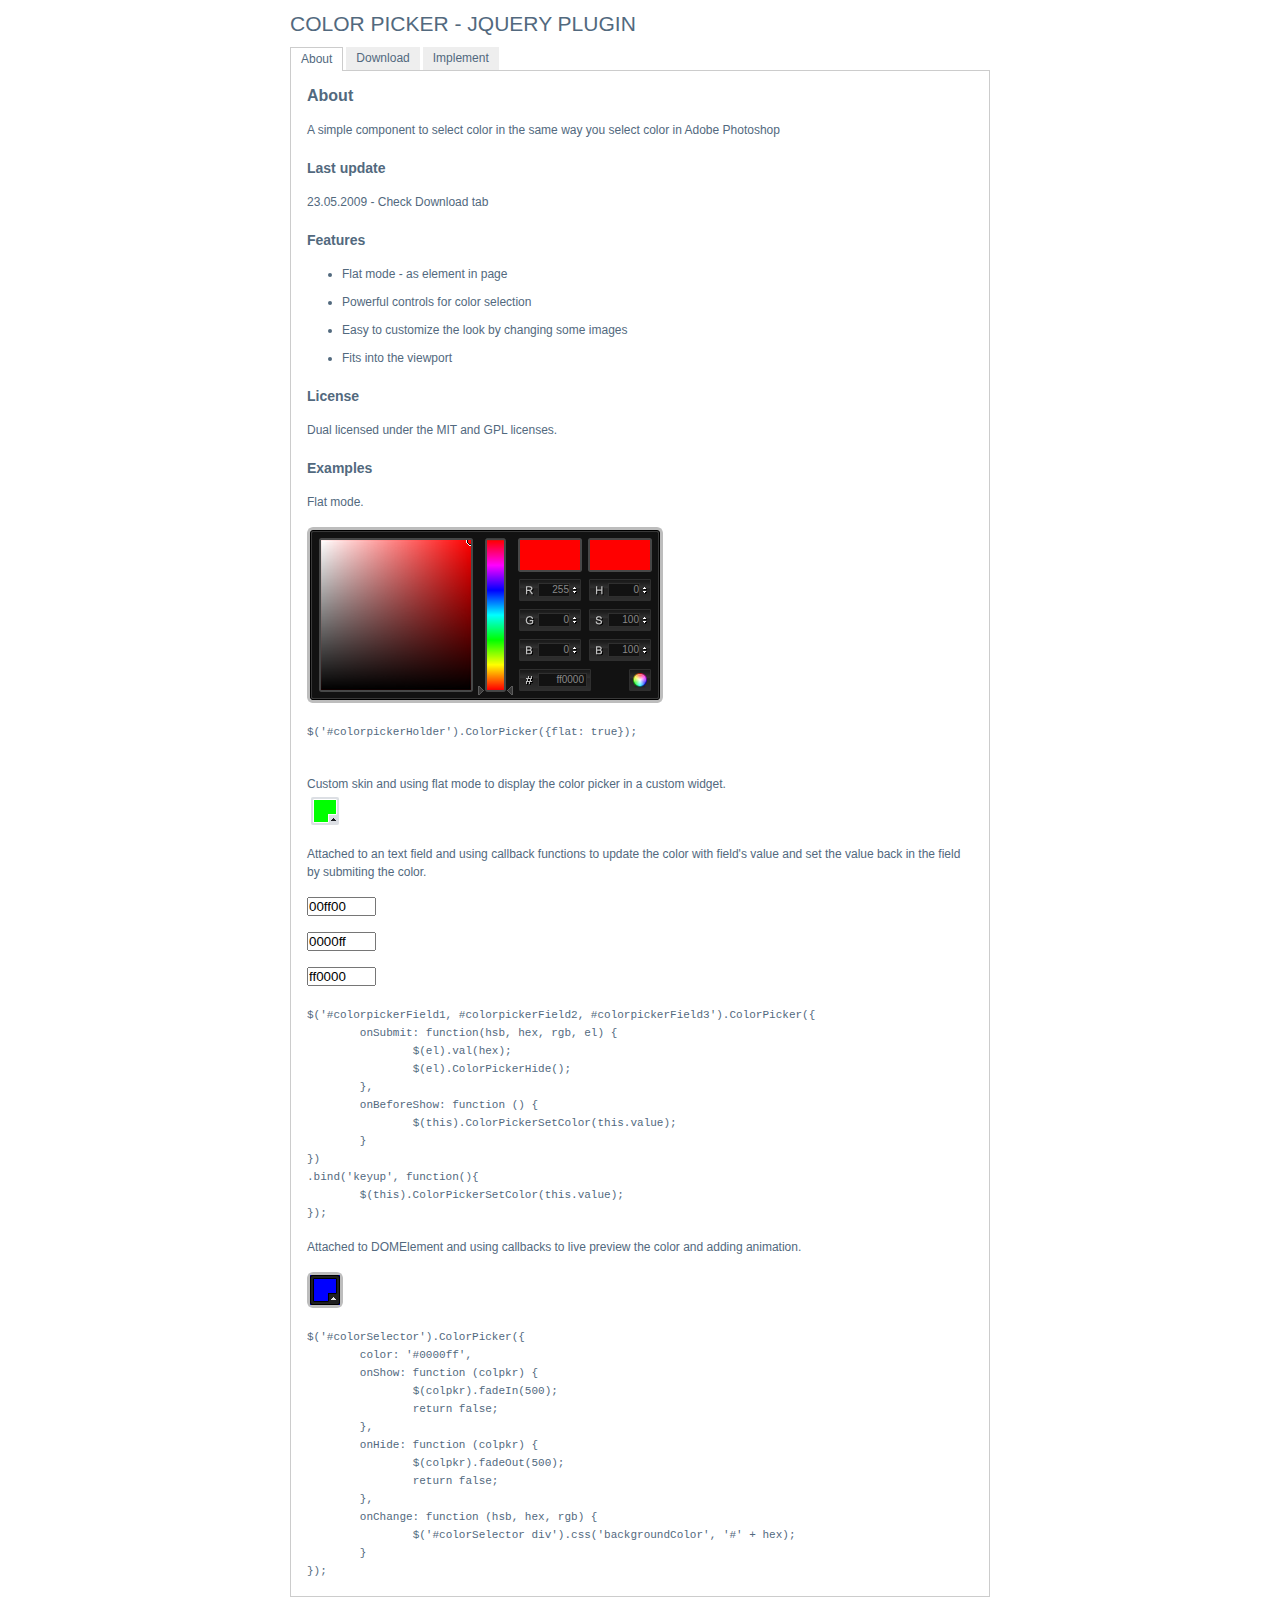
<file: admin/colorpicker/index.html>
<!DOCTYPE html PUBLIC "-//W3C//DTD XHTML 1.0 Strict//EN" "http://www.w3.org/TR/xhtml1/DTD/xhtml1-strict.dtd">
<html xmlns="http://www.w3.org/1999/xhtml" xml:lang="en" lang="en">
<head>
	<link rel="stylesheet" href="css/colorpicker.css" type="text/css" />
    <link rel="stylesheet" media="screen" type="text/css" href="css/layout.css" />
    <title>ColorPicker - jQuery plugin</title>
	<script type="text/javascript" src="js/jquery.js"></script>
	<script type="text/javascript" src="js/colorpicker.js"></script>
    <script type="text/javascript" src="js/eye.js"></script>
    <script type="text/javascript" src="js/utils.js"></script>
    <script type="text/javascript" src="js/layout.js?ver=1.0.2"></script>
</head>
<body>
    <div class="wrapper">
        <h1>Color Picker - jQuery plugin</h1>
        <ul class="navigationTabs">
            <li><a href="#about" rel="about">About</a></li>
            <li><a href="#download" rel="download">Download</a></li>
            <li><a href="#implement" rel="implement">Implement</a></li>
        </ul>
        <div class="tabsContent">
            <div class="tab">
                <h2>About</h2>
                <p>A simple component to select color in the same way you select color in Adobe Photoshop</p>
				<h3>Last update</h3>
				<p>23.05.2009 - Check Download tab</p>
                <h3>Features</h3>
                <ul>
                    <li>Flat mode - as element in page</li>
                    <li>Powerful controls for color selection</li>
					<li>Easy to customize the look by changing some images</li>
					<li>Fits into the viewport</li>
                </ul>
				<h3>License</h3>
				<p>Dual licensed under the MIT and GPL licenses.</p>
                <h3>Examples</h3>
                <p>Flat mode.</p>
                <p id="colorpickerHolder">
                </p>
                <pre>
$('#colorpickerHolder').ColorPicker({flat: true});
                </pre>
                <p>Custom skin and using flat mode to display the color picker in a custom widget.</p>
				<div id="customWidget">
					<div id="colorSelector2"><div style="background-color: #00ff00"></div></div>
	                <div id="colorpickerHolder2">
	                </div>
				</div>

				<p>Attached to an text field and using callback functions to update the color with field's value and set the value back in the field by submiting the color.</p>
				<p><input type="text" maxlength="6" size="6" id="colorpickerField1" value="00ff00" /></p>
				<p><input type="text" maxlength="6" size="6" id="colorpickerField3" value="0000ff" /></p>
				<p><input type="text" maxlength="6" size="6" id="colorpickerField2" value="ff0000" /></p>
				<pre>$('#colorpickerField1, #colorpickerField2, #colorpickerField3').ColorPicker({
	onSubmit: function(hsb, hex, rgb, el) {
		$(el).val(hex);
		$(el).ColorPickerHide();
	},
	onBeforeShow: function () {
		$(this).ColorPickerSetColor(this.value);
	}
})
.bind('keyup', function(){
	$(this).ColorPickerSetColor(this.value);
});
</pre>
				<p>Attached to DOMElement and using callbacks to live preview the color and adding animation.</p>
				<p>
					<div id="colorSelector"><div style="background-color: #0000ff"></div></div>
				</p>
				<pre>
$('#colorSelector').ColorPicker({
	color: '#0000ff',
	onShow: function (colpkr) {
		$(colpkr).fadeIn(500);
		return false;
	},
	onHide: function (colpkr) {
		$(colpkr).fadeOut(500);
		return false;
	},
	onChange: function (hsb, hex, rgb) {
		$('#colorSelector div').css('backgroundColor', '#' + hex);
	}
});
</pre>
            </div>
            <div class="tab">
                <h2>Download</h2>
                <p><a href="colorpicker.zip">colorpicker.zip (73 kb)</a>: jQuery, Javscript files, CSS files, images, examples and instructions.</p>
                <h3>Changelog</h3>
                <dl>
					<dt>23.05.2009</dt>
					<dd>Added: close on color selection example</dd>
					<dd>Added: restore original color option</dd>
					<dd>Changed: color update on key up event</dd>
					<dd>Fixed: colorpicker hide and show methods</dd>
					<dd>Fixed: reference to options. Multiple fields with colorpickers is possible now.</dd>
					<dd>Fixed: RGB to HSB convertion</dd>
					<dt>22.08.2008</dt>
					<dd>Fixed bug: where some events were not canceled right on Safari</dd>
					<dd>Fixed bug: where teh view port was not detected right on Safari</dd>
					<dt>16-07-2008</dt>
					<dd>Fixed bug where the letter 'F' could not be typed in the Hex field</dd>
					<dd>Fixed bug where the changes on Hex field where not parsed</dd>
					<dd>Added new option 'livePreview'</dd>
					<dt>08-07-2008</dt>
					<dd>Fixed typo in the code, both JavaScript and CSS</dd>
					<dd>Changed the cursor for some elements</dd>
					<dd>Added new demo explaining how to implement custom skin</dd>
					<dt>07.07.2008</dt>
					<dd>The first release.</dd>
                </dl>
            </div>
            <div class="tab">
                <h2>Implement</h2>
                <p>Attach the Javascript and CSS files to your document. Edit CSS file and fix the paths to  images and change colors to fit your site theme.</p>
                <pre>
&lt;link rel="stylesheet" media="screen" type="text/css" href="css/colorpicker.css" /&gt;
&lt;script type="text/javascript" src="js/colorpicker.js"&gt;&lt;/script&gt;
                </pre>
                <h3>Invocation code</h3>
                <p>All you have to do is to select the elements in a jQuery way and call the plugin.</p>
                <pre>
 $('input').ColorPicker(options);
                </pre>
                <h3>Options</h3>
                <p>A hash of parameters. All parameters are optional.</p>
                <table>
                	<tr>
                		<td><strong>eventName</strong></td>
                		<td>string</td>
                		<td>The desired event to trigger the colorpicker. Default: 'click'</td>
                	</tr>
                	<tr>
                		<td><strong>color</strong></td>
                		<td>string or hash</td>
                		<td>The default color. String for hex color or hash for RGB and HSB ({r:255, r:0, b:0}) . Default: 'ff0000'</td>
                	</tr>
                	<tr>
                		<td><strong>flat</strong></td>
                		<td>boolean</td>
                		<td>Whatever if the color picker is appended to the element or triggered by an event. Default false</td>
                	</tr>
                	<tr>
                		<td><strong>livePreview</strong></td>
                		<td>boolean</td>
                		<td>Whatever if the color values are filled in the fields while changing values on selector or a field. If false it may improve speed. Default true</td>
                	</tr>
                	<tr>
                		<td><strong>onShow</strong></td>
                		<td>function</td>
                		<td>Callback function triggered when the color picker is shown</td>
                	</tr>
                	<tr>
                		<td><strong>onBeforeShow</strong></td>
                		<td>function</td>
                		<td>Callback function triggered before the color picker is shown</td>
                	</tr>
                	<tr>
                		<td><strong>onHide</strong></td>
                		<td>function</td>
                		<td>Callback function triggered when the color picker is hidden</td>
                	</tr>
                	<tr>
                		<td><strong>onChange</strong></td>
                		<td>function</td>
                		<td>Callback function triggered when the color is changed</td>
                	</tr>
                	<tr>
                		<td><strong>onSubmit</strong></td>
                		<td>function</td>
                		<td>Callback function triggered when the color it is chosen</td>
                	</tr>
                </table>
                <h3>Set color</h3>
                <p>If you want to set a new color.</p>
                <pre>$('input').ColorPickerSetColor(color);</pre>
				<p>The 'color' argument is the same format as the option color, string for hex color or hash for RGB and HSB ({r:255, r:0, b:0}).</p>
            </div>
        </div>
    </div>
</body>
</html>
</file>
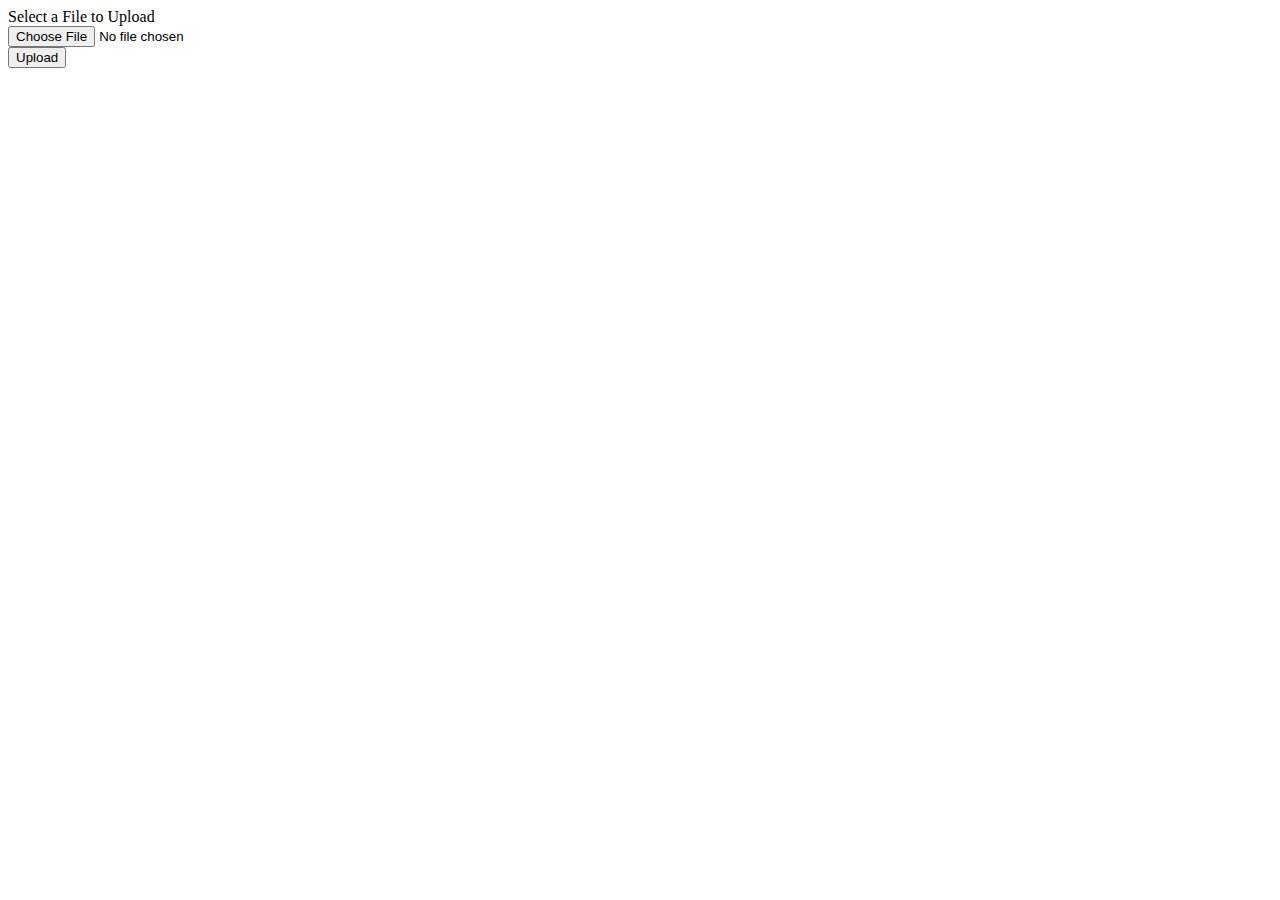
<file: admin/file.html>
<!DOCTYPE html>
<html>
<head>
    <title>Upload Files using XMLHttpRequest - Minimal</title>

    <script type="text/javascript">
      function fileSelected() {
        var file = document.getElementById('fileToUpload').files[0];
        if (file) {
          var fileSize = 0;
          if (file.size > 1024 * 1024)
            fileSize = (Math.round(file.size * 100 / (1024 * 1024)) / 100).toString() + 'MB';
          else
            fileSize = (Math.round(file.size * 100 / 1024) / 100).toString() + 'KB';

          document.getElementById('fileName').innerHTML = 'Name: ' + file.name;
          document.getElementById('fileSize').innerHTML = 'Size: ' + fileSize;
          document.getElementById('fileType').innerHTML = 'Type: ' + file.type;
        }
      }

      function uploadFile() {
        var fd = new FormData();
        fd.append("fileToUpload", document.getElementById('fileToUpload').files[0]);
        var xhr = new XMLHttpRequest();
        xhr.upload.addEventListener("progress", uploadProgress, false);
        xhr.addEventListener("load", uploadComplete, false);
        xhr.addEventListener("error", uploadFailed, false);
        xhr.addEventListener("abort", uploadCanceled, false);
        xhr.open("POST", "UploadMinimal.aspx");
        xhr.send(fd);
      }

      function uploadProgress(evt) {
        if (evt.lengthComputable) {
          var percentComplete = Math.round(evt.loaded * 100 / evt.total);
          document.getElementById('progressNumber').innerHTML = percentComplete.toString() + '%';
        }
        else {
          document.getElementById('progressNumber').innerHTML = 'unable to compute';
        }
      }

      function uploadComplete(evt) {
        /* This event is raised when the server send back a response */
        alert(evt.target.responseText);
      }

      function uploadFailed(evt) {
        alert("There was an error attempting to upload the file.");
      }

      function uploadCanceled(evt) {
        alert("The upload has been canceled by the user or the browser dropped the connection.");
      }
    </script>
</head>
<body>
  <form id="form1" enctype="multipart/form-data" method="post" action="Upload.aspx">
    <div class="row">
      <label for="fileToUpload">Select a File to Upload</label><br />
      <input type="file" name="fileToUpload" id="fileToUpload" onchange="fileSelected();"/>
    </div>
    <div id="fileName"></div>
    <div id="fileSize"></div>
    <div id="fileType"></div>
    <div class="row">
      <input type="button" onclick="uploadFile()" value="Upload" />
    </div>
    <div id="progressNumber"></div>
  </form>
</body>
</html>
</file>
<file: admin/colorpicker/css/colorpicker.css>
.colorpicker {
	width: 356px;
	height: 176px;
	overflow: hidden;
	position: absolute;
	background: url(../images/colorpicker_background.png);
	font-family: Arial, Helvetica, sans-serif;
	display: none;
}
.colorpicker_color {
	width: 150px;
	height: 150px;
	left: 14px;
	top: 13px;
	position: absolute;
	background: #f00;
	overflow: hidden;
	cursor: crosshair;
}
.colorpicker_color div {
	position: absolute;
	top: 0;
	left: 0;
	width: 150px;
	height: 150px;
	background: url(../images/colorpicker_overlay.png);
}
.colorpicker_color div div {
	position: absolute;
	top: 0;
	left: 0;
	width: 11px;
	height: 11px;
	overflow: hidden;
	background: url(../images/colorpicker_select.gif);
	margin: -5px 0 0 -5px;
}
.colorpicker_hue {
	position: absolute;
	top: 13px;
	left: 171px;
	width: 35px;
	height: 150px;
	cursor: n-resize;
}
.colorpicker_hue div {
	position: absolute;
	width: 35px;
	height: 9px;
	overflow: hidden;
	background: url(../images/colorpicker_indic.gif) left top;
	margin: -4px 0 0 0;
	left: 0px;
}
.colorpicker_new_color {
	position: absolute;
	width: 60px;
	height: 30px;
	left: 213px;
	top: 13px;
	background: #f00;
}
.colorpicker_current_color {
	position: absolute;
	width: 60px;
	height: 30px;
	left: 283px;
	top: 13px;
	background: #f00;
}
.colorpicker input {
	background-color: transparent;
	border: 1px solid transparent;
	position: absolute;
	font-size: 10px;
	font-family: Arial, Helvetica, sans-serif;
	color: #898989;
	top: 4px;
	right: 11px;
	text-align: right;
	margin: 0;
	padding: 0;
	height: 11px;
}
.colorpicker_hex {
	position: absolute;
	width: 72px;
	height: 22px;
	background: url(../images/colorpicker_hex.png) top;
	left: 212px;
	top: 142px;
}
.colorpicker_hex input {
	right: 6px;
}
.colorpicker_field {
	height: 22px;
	width: 62px;
	background-position: top;
	position: absolute;
}
.colorpicker_field span {
	position: absolute;
	width: 12px;
	height: 22px;
	overflow: hidden;
	top: 0;
	right: 0;
	cursor: n-resize;
}
.colorpicker_rgb_r {
	background-image: url(../images/colorpicker_rgb_r.png);
	top: 52px;
	left: 212px;
}
.colorpicker_rgb_g {
	background-image: url(../images/colorpicker_rgb_g.png);
	top: 82px;
	left: 212px;
}
.colorpicker_rgb_b {
	background-image: url(../images/colorpicker_rgb_b.png);
	top: 112px;
	left: 212px;
}
.colorpicker_hsb_h {
	background-image: url(../images/colorpicker_hsb_h.png);
	top: 52px;
	left: 282px;
}
.colorpicker_hsb_s {
	background-image: url(../images/colorpicker_hsb_s.png);
	top: 82px;
	left: 282px;
}
.colorpicker_hsb_b {
	background-image: url(../images/colorpicker_hsb_b.png);
	top: 112px;
	left: 282px;
}
.colorpicker_submit {
	position: absolute;
	width: 22px;
	height: 22px;
	background: url(../images/colorpicker_submit.png) top;
	left: 322px;
	top: 142px;
	overflow: hidden;
}
.colorpicker_focus {
	background-position: center;
}
.colorpicker_hex.colorpicker_focus {
	background-position: bottom;
}
.colorpicker_submit.colorpicker_focus {
	background-position: bottom;
}
.colorpicker_slider {
	background-position: bottom;
}
</file>
<file: admin/colorpicker/css/layout.css>
body,div,dl,dt,dd,ul,ol,li,h1,h2,h3,h4,h5,h6,pre,form,fieldset,input,textarea,p,blockquote,th,td { 
	margin:0;
	padding:0;
}
table {
	border-collapse:collapse;
	border-spacing:0;
}
fieldset,img { 
	border:0;
}
address,caption,cite,code,dfn,em,strong,th,var {
	font-style:normal;
	font-weight:normal;
}
ol,ul {
	list-style:none;
}
caption,th {
	text-align:left;
}
h1,h2,h3,h4,h5,h6 {
	font-size:100%;
	font-weight:normal;
}
q:before,q:after {
	content:'';
}
abbr,acronym { border:0;
}
html, body {
	background-color: #fff;
	font-family: Arial, Helvetica, sans-serif;
	font-size: 12px;
	line-height: 18px;
	color: #52697E;
}
body {
	text-align: center;
	overflow: auto;
}
.wrapper {
	width: 700px;
	margin: 0 auto;
	text-align: left;
}
h1 {
	font-size: 21px;
	height: 47px;
	line-height: 47px;
	text-transform: uppercase;
}
.navigationTabs {
	height: 23px;
	line-height: 23px;
	border-bottom: 1px solid #ccc;
}
.navigationTabs li {
	float: left;
	height: 23px;
	line-height: 23px;
	padding-right: 3px;
}
.navigationTabs li a{
	float: left;
	dispaly: block;
	height: 23px;
	line-height: 23px;
	padding: 0 10px;
	overflow: hidden;
	color: #52697E;
	background-color: #eee;
	position: relative;
	text-decoration: none;
}
.navigationTabs li a:hover {
	background-color: #f0f0f0;
}
.navigationTabs li a.active {
	background-color: #fff;
	border: 1px solid #ccc;
	border-bottom: 0px solid;
}
.tabsContent {
	border: 1px solid #ccc;
	border-top: 0px solid;
	width: 698px;
	overflow: hidden;
}
.tab {
	padding: 16px;
	display: none;
}
.tab h2 {
	font-weight: bold;
	font-size: 16px;
}
.tab h3 {
	font-weight: bold;
	font-size: 14px;
	margin-top: 20px;
}
.tab p {
	margin-top: 16px;
	clear: both;
}
.tab ul {
	margin-top: 16px;
	list-style: disc;
}
.tab li {
	margin: 10px 0 0 35px;
}
.tab a {
	color: #8FB0CF;
}
.tab strong {
	font-weight: bold;
}
.tab pre {
	font-size: 11px;
	margin-top: 20px;
	width: 668px;
	overflow: auto;
	clear: both;
}
.tab table {
	width: 100%;
}
.tab table td {
	padding: 6px 10px 6px 0;
	vertical-align: top;
}
.tab dt {
	margin-top: 16px;
}

#colorSelector {
	position: relative;
	width: 36px;
	height: 36px;
	background: url(../images/select.png);
}
#colorSelector div {
	position: absolute;
	top: 3px;
	left: 3px;
	width: 30px;
	height: 30px;
	background: url(../images/select.png) center;
}
#colorSelector2 {
	position: absolute;
	top: 0;
	left: 0;
	width: 36px;
	height: 36px;
	background: url(../images/select2.png);
}
#colorSelector2 div {
	position: absolute;
	top: 4px;
	left: 4px;
	width: 28px;
	height: 28px;
	background: url(../images/select2.png) center;
}
#colorpickerHolder2 {
	top: 32px;
	left: 0;
	width: 356px;
	height: 0;
	overflow: hidden;
	position: absolute;
}
#colorpickerHolder2 .colorpicker {
	background-image: url(../images/custom_background.png);
	position: absolute;
	bottom: 0;
	left: 0;
}
#colorpickerHolder2 .colorpicker_hue div {
	background-image: url(../images/custom_indic.gif);
}
#colorpickerHolder2 .colorpicker_hex {
	background-image: url(../images/custom_hex.png);
}
#colorpickerHolder2 .colorpicker_rgb_r {
	background-image: url(../images/custom_rgb_r.png);
}
#colorpickerHolder2 .colorpicker_rgb_g {
	background-image: url(../images/custom_rgb_g.png);
}
#colorpickerHolder2 .colorpicker_rgb_b {
	background-image: url(../images/custom_rgb_b.png);
}
#colorpickerHolder2 .colorpicker_hsb_s {
	background-image: url(../images/custom_hsb_s.png);
	display: none;
}
#colorpickerHolder2 .colorpicker_hsb_h {
	background-image: url(../images/custom_hsb_h.png);
	display: none;
}
#colorpickerHolder2 .colorpicker_hsb_b {
	background-image: url(../images/custom_hsb_b.png);
	display: none;
}
#colorpickerHolder2 .colorpicker_submit {
	background-image: url(../images/custom_submit.png);
}
#colorpickerHolder2 .colorpicker input {
	color: #778398;
}
#customWidget {
	position: relative;
	height: 36px;
}
</file>
